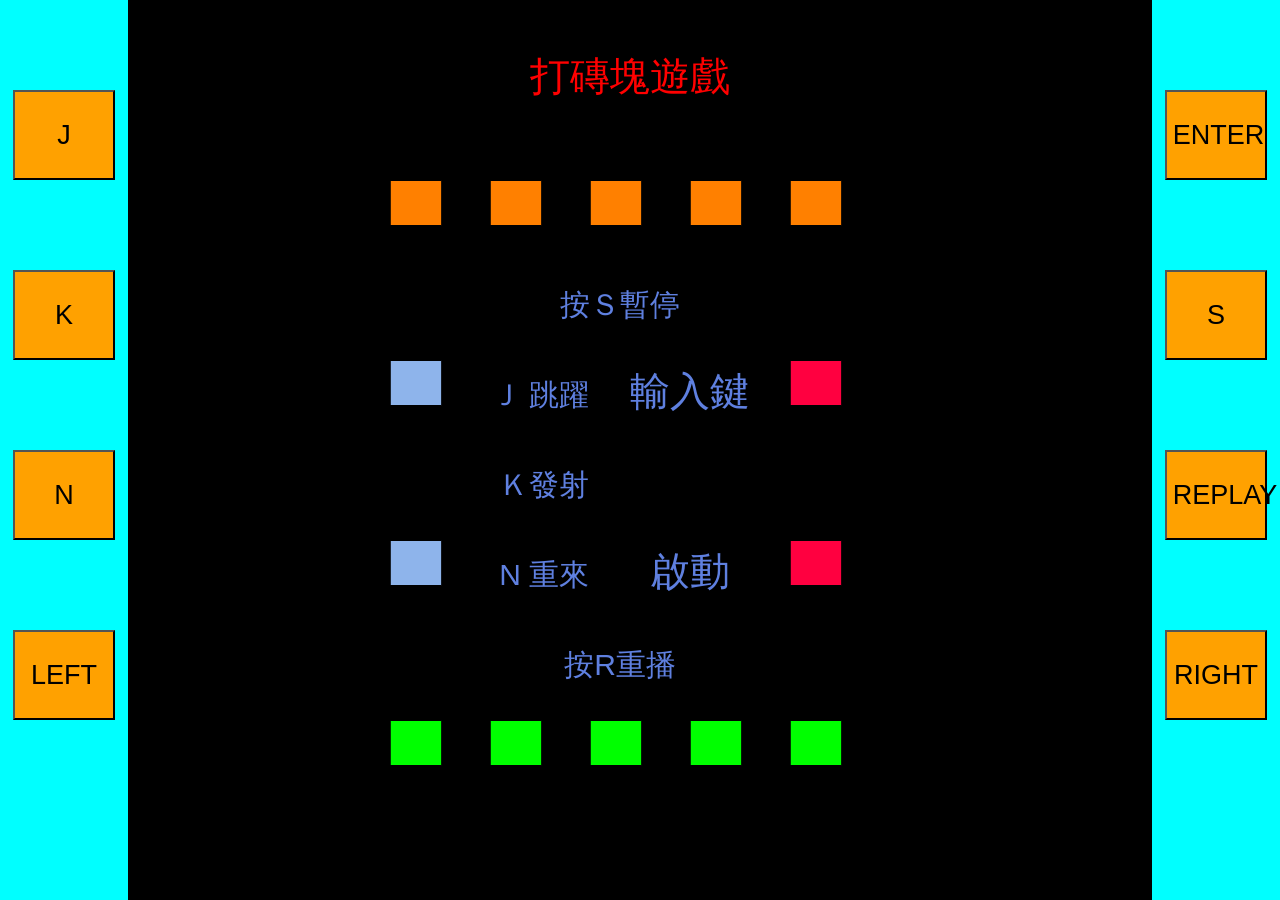
<file: index.html>
<html>
<head>
  <link rel="stylesheet" href="buttons.css" type="text/css">
</head>
<body>
  <script src="libraries/p5.js"></script>
  <script src="libraries/p5.dom.js"></script>
  <script src="libraries/cycle.js"></script>
  <script src="main.js"></script>
  <script src="keys.js"></script>
  <script src="gameLoop.js"></script>
  <script src="ball.js"></script>
  <script src="pills.js"></script>
  <script src="player.js"></script>
  <script src="brick.js"></script>
  <script src="levels.js"></script>
  <script src="interface.js"></script>
  <script src="specialScene.js"></script>
  <script src="motif.js"></script>
  <script src="magneticBrick.js"></script>
  <script src="unbreakable.js"></script>
  <script src="hole.js"></script>
  <script src="obstacles.js"></script>
  <script src="bomb.js"></script>
  <script src="rotationBrick.js"></script>
  <script src="record.js"></script>
  <script src="character.js"></script>
</body>
<button id="jfunc" onclick="mygame.jfunction()">J</button>
<button id="kfunc" onclick="mygame.kfunction()">K</button>
<button id="nfunc" onclick="mygame.nfunction()">N</button>
<button id="returnfunc" onclick="mygame.returnfunction()">ENTER</button>
<button id="sfunc" onclick="mygame.sfunction()">S</button>
<!-- <button id="mfunc" onclick="mygame.mfunction()">M</button> -->
<button id="leftfunc" onclick="mygame.leftfunction()">LEFT</button>
<button id="rightfunc" onclick="mygame.rightfunction()">RIGHT</button>
<button id="replayfunc" onclick="mygame.replay(mygame.envs.record)">REPLAY</button>
</html>
</file>
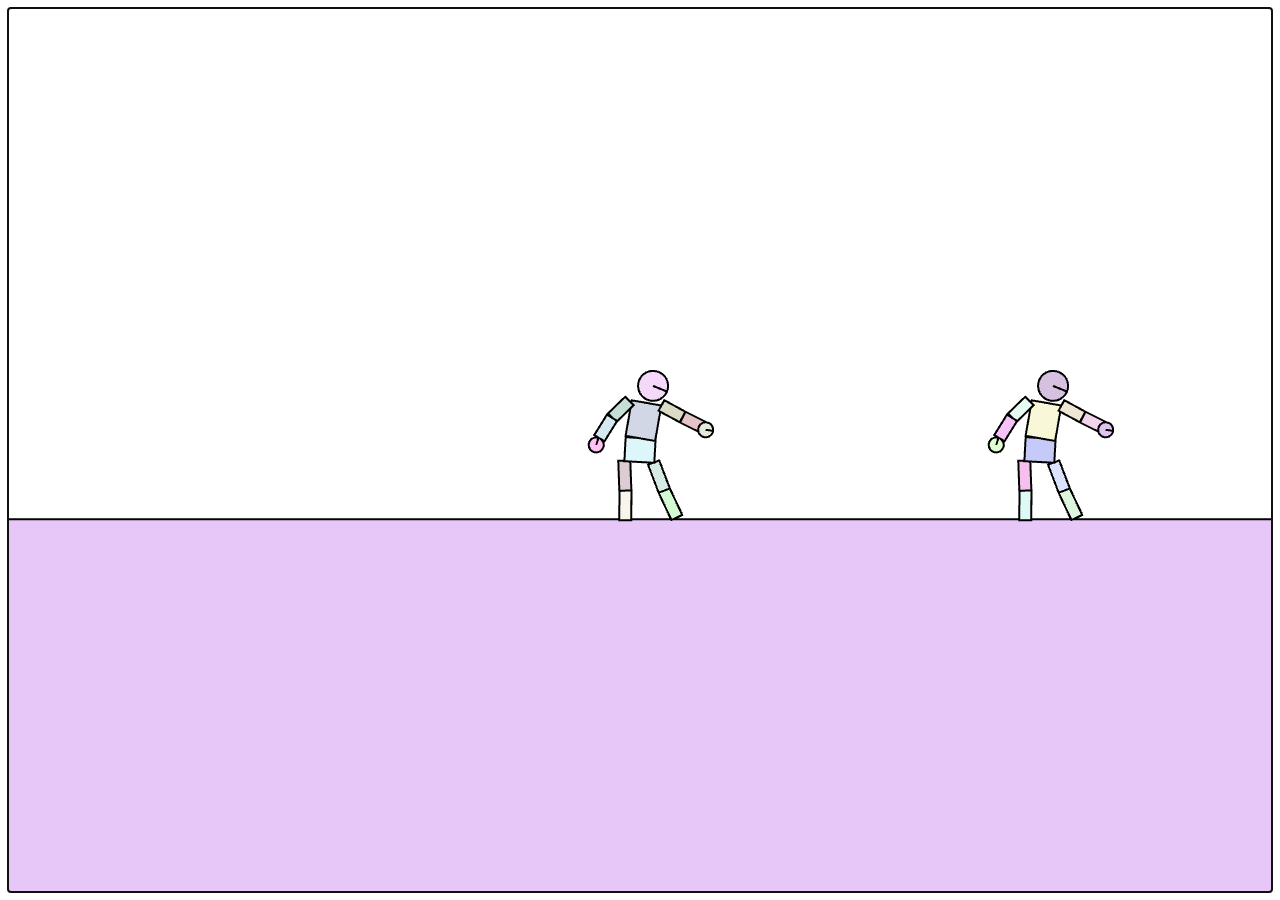
<file: archiveII/index.html>
<html>
  <body></body>
  <link rel="stylesheet" href="style.css">
  <script type="text/javascript">
    P2_ARRAY_TYPE = Array;
    mon_jeu = {};
  </script>
  <script src="libraries/p2.js"></script>
  <script src="libraries/p2.renderer.js"></script>
  <script src="char.js"></script>
  <script src="main.js"></script>
</html>
</file>
<file: buttons.css>
body {
  background-color : #00FFFF;
}

#jfunc {
  position         : absolute;
  left             : 1vw;
  top              : 10vh;
  background-color : #FFA100;
  width            : 8vw;
  height           : 10vh;
  font-size        : 3vh;
}

#kfunc {
  position         : absolute;
  left             : 1vw;
  top              : 30vh;
  background-color : #FFA100;
  width            : 8vw;
  height           : 10vh;
  font-size        : 3vh;
}

#nfunc {
  position         : absolute;
  left             : 1vw;
  top              : 50vh;
  background-color : #FFA100;
  width            : 8vw;
  height           : 10vh;
  font-size        : 3vh;
}

#returnfunc {
  position         : absolute;
  right            : 1vw;
  top              : 10vh;
  background-color : #FFA100;
  width            : 8vw;
  height           : 10vh;
  font-size        : 3vh;
}

#sfunc {
  position         : absolute;
  right            : 1vw;
  top              : 30vh;
  background-color : #FFA100;
  width            : 8vw;
  height           : 10vh;
  font-size        : 3vh;
}

#mfunc {
  position         : absolute;
  right            : 1vw;
  top              : 50vh;
  background-color : #FFA100;
  width            : 8vw;
  height           : 10vh;
  font-size        : 3vh;
}

#leftfunc {
  position         : absolute;
  left             : 1vw;
  top              : 70vh;
  background-color : #FFA100;
  width            : 8vw;
  height           : 10vh;
  font-size        : 3vh;
}

#rightfunc {
  position         : absolute;
  right            : 1vw;
  top              : 70vh;
  background-color : #FFA100;
  width            : 8vw;
  height           : 10vh;
  font-size        : 3vh;
}

#replayfunc {
  position         : absolute;
  right            : 1vw;
  top              : 50vh;
  background-color : #FFA100;
  width            : 8vw;
  height           : 10vh;
  font-size        : 3vh;
}
</file>
<file: archiveII/style.css>
.close-button {
  display : none;
  visibility : hidden;
}

.dg {
  display : none;
  visibility : hidden;
}
</file>
